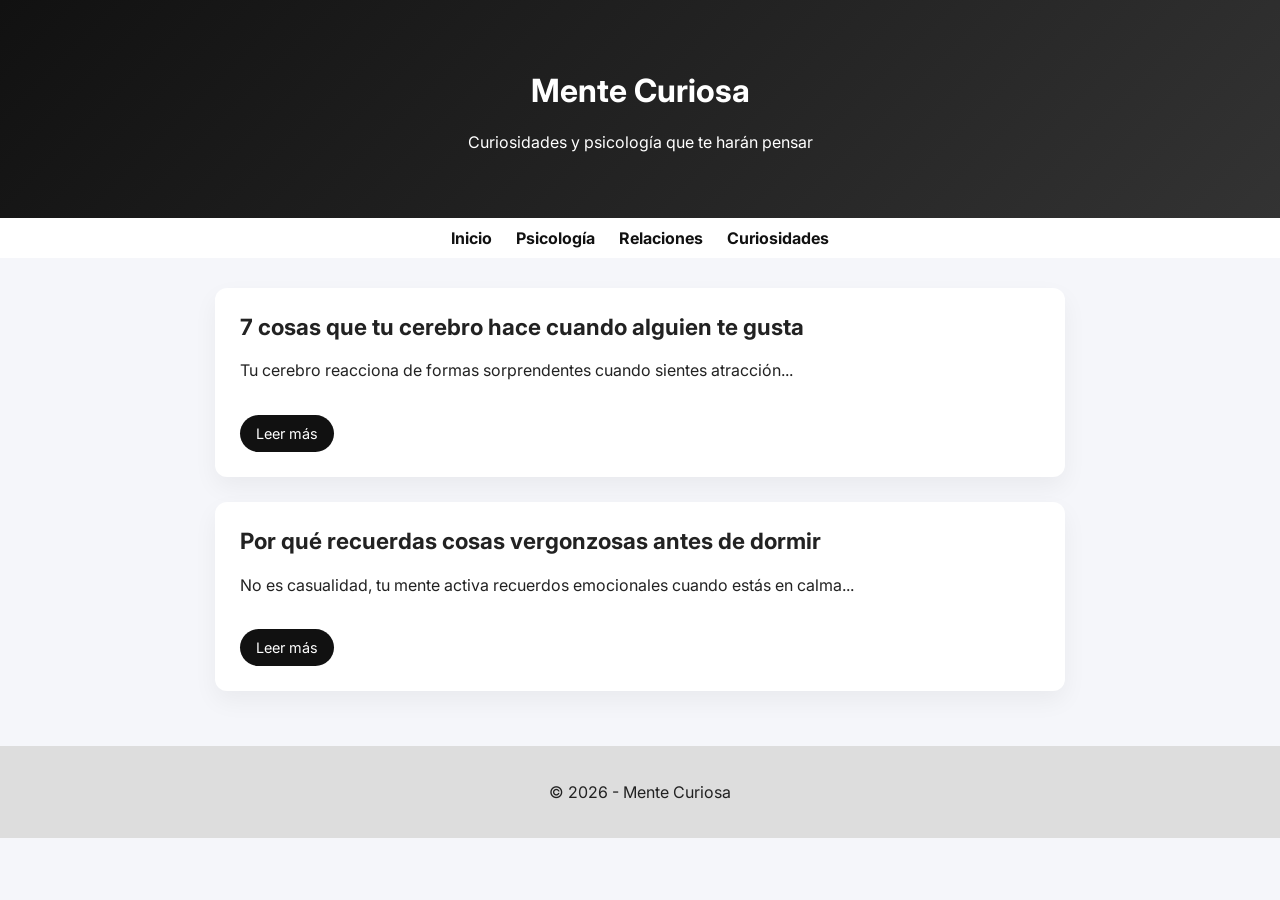
<file: index.html>
<!DOCTYPE html>
<html lang="es">
<head>
    <meta charset="UTF-8">
    <meta name="monetag" content="b5e8b721fe97436716f5f7d950def095">
    <title>Mente Curiosa</title>
    <meta name="description" content="Curiosidades, psicología y datos que no sabías">
    <meta name="viewport" content="width=device-width, initial-scale=1.0">
    <link rel="stylesheet" href="style.css">
</head>
<body>

<header>
    <h1>Mente Curiosa</h1>
    <p>Curiosidades y psicología que te harán pensar</p>
</header>

<nav>
    <a href="#">Inicio</a>
    <a href="#">Psicología</a>
    <a href="#">Relaciones</a>
    <a href="#">Curiosidades</a>
</nav>

<main>
    <article>
        <h2>7 cosas que tu cerebro hace cuando alguien te gusta</h2>
        <p>Tu cerebro reacciona de formas sorprendentes cuando sientes atracción...</p>
        <a class="leer" href="articulos/articulo1.html">Leer más</a>
    </article>

    <article>
        <h2>Por qué recuerdas cosas vergonzosas antes de dormir</h2>
        <p>No es casualidad, tu mente activa recuerdos emocionales cuando estás en calma...</p>
        <a class="leer" href="articulos/articulo2.html">Leer más</a>
    </article>
</main>

<footer>
    <p>© 2026 - Mente Curiosa</p>
</footer>

<script src="script.js"></script>
</body>

</html>
</file>
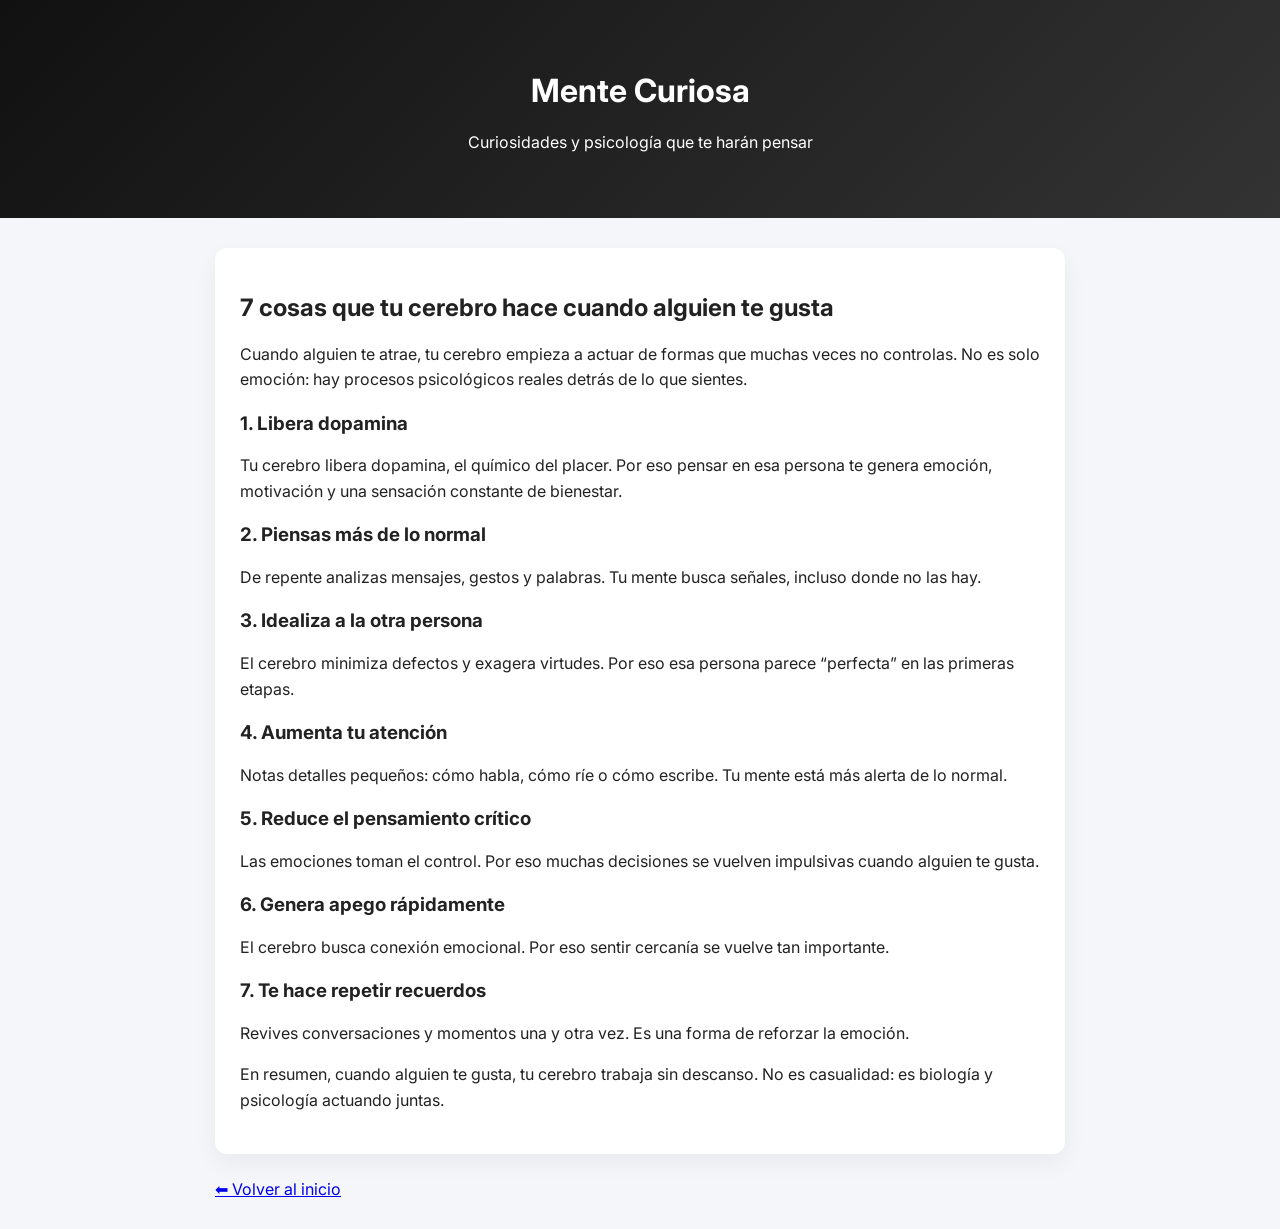
<file: articulos/articulo1.html>
<!DOCTYPE html>
<html lang="es">
<head>
    <meta charset="UTF-8">
    <meta name="monetag" content="b5e8b721fe97436716f5f7d950def095">
    <title>7 cosas que tu cerebro hace cuando alguien te gusta</title>
    <meta name="description" content="Descubre las reacciones psicológicas y mentales que ocurren cuando alguien te gusta y no siempre notas.">
    <meta name="viewport" content="width=device-width, initial-scale=1.0">
    <link rel="stylesheet" href="../style.css">
</head>
<body>

<header>
    <h1>Mente Curiosa</h1>
    <p>Curiosidades y psicología que te harán pensar</p>
</header>

<main>
    <article>
        <h1>7 cosas que tu cerebro hace cuando alguien te gusta</h1>

        <p>
            Cuando alguien te atrae, tu cerebro empieza a actuar de formas que muchas veces no controlas.
            No es solo emoción: hay procesos psicológicos reales detrás de lo que sientes.
        </p>

        <h3>1. Libera dopamina</h3>
        <p>
            Tu cerebro libera dopamina, el químico del placer. Por eso pensar en esa persona te genera
            emoción, motivación y una sensación constante de bienestar.
        </p>

        <h3>2. Piensas más de lo normal</h3>
        <p>
            De repente analizas mensajes, gestos y palabras. Tu mente busca señales, incluso donde no las hay.
        </p>

        <h3>3. Idealiza a la otra persona</h3>
        <p>
            El cerebro minimiza defectos y exagera virtudes. Por eso esa persona parece “perfecta”
            en las primeras etapas.
        </p>

        <h3>4. Aumenta tu atención</h3>
        <p>
            Notas detalles pequeños: cómo habla, cómo ríe o cómo escribe. Tu mente está más alerta de lo normal.
        </p>

        <h3>5. Reduce el pensamiento crítico</h3>
        <p>
            Las emociones toman el control. Por eso muchas decisiones se vuelven impulsivas
            cuando alguien te gusta.
        </p>

        <h3>6. Genera apego rápidamente</h3>
        <p>
            El cerebro busca conexión emocional. Por eso sentir cercanía se vuelve tan importante.
        </p>

        <h3>7. Te hace repetir recuerdos</h3>
        <p>
            Revives conversaciones y momentos una y otra vez. Es una forma de reforzar la emoción.
        </p>

        <p>
            En resumen, cuando alguien te gusta, tu cerebro trabaja sin descanso.
            No es casualidad: es biología y psicología actuando juntas.
        </p>
    </article>

    <a href="../index.html">⬅ Volver al inicio</a>
</main>

</body>

</html>
</file>
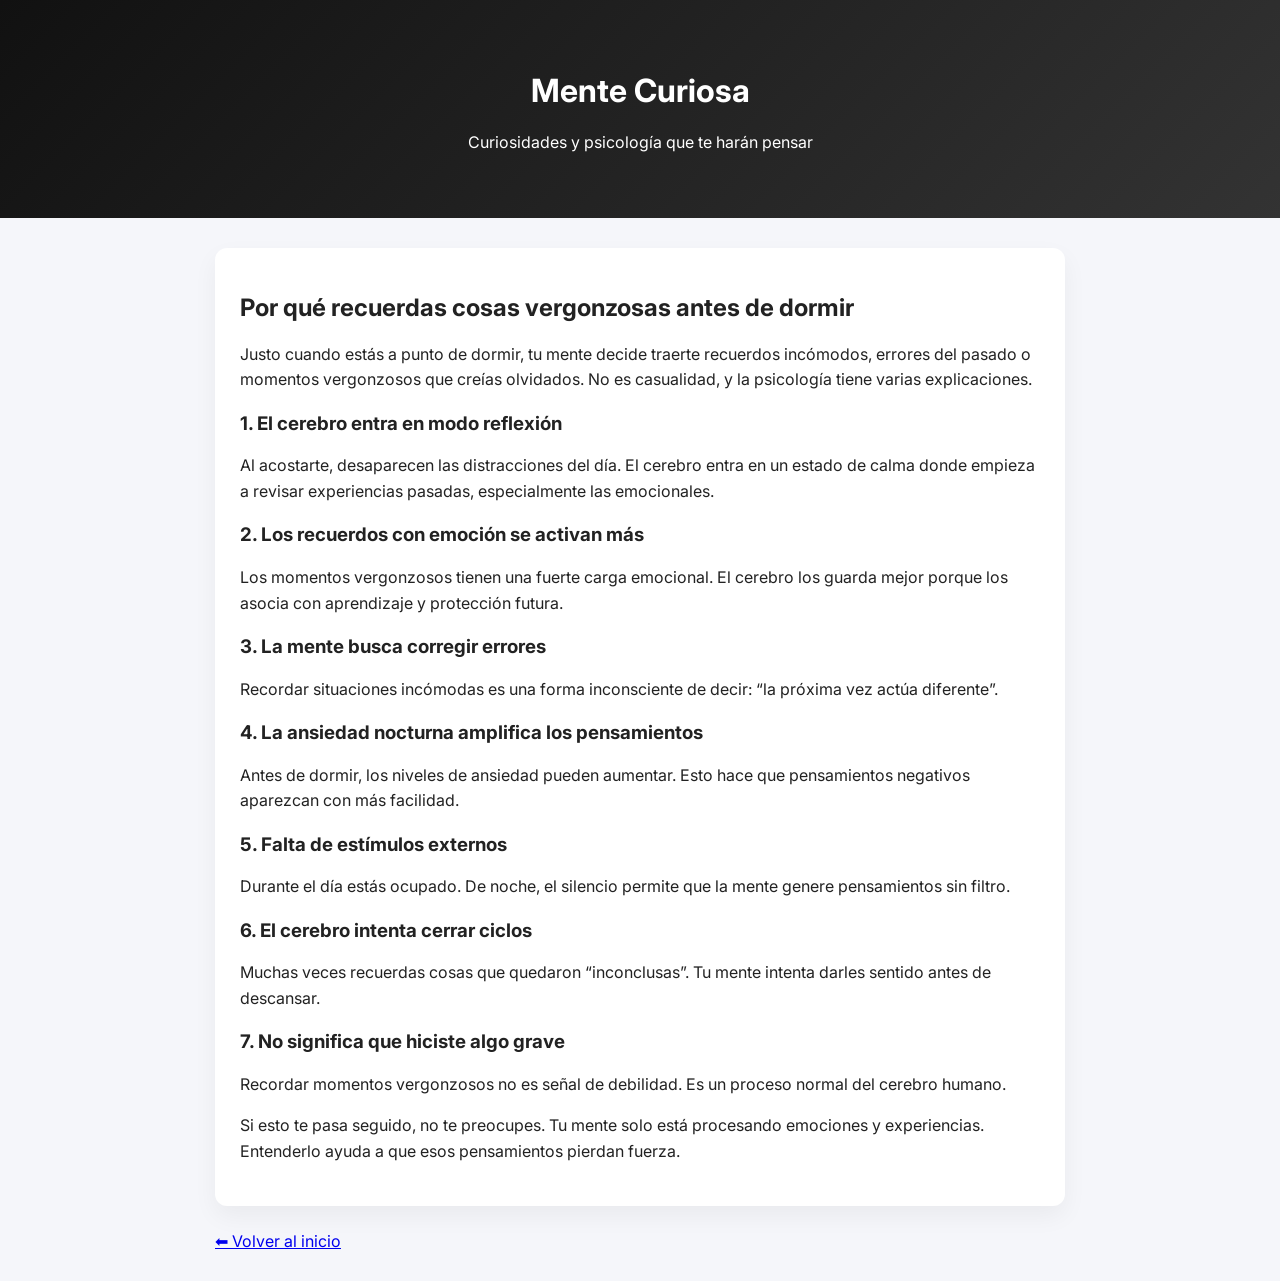
<file: articulos/articulo2.html>
<!DOCTYPE html>
<html lang="es">
<head>
    <meta charset="UTF-8">
    <meta name="monetag" content="b5e8b721fe97436716f5f7d950def095">
    <title>Por qué recuerdas cosas vergonzosas antes de dormir (según la psicología)</title>
    <meta name="description" content="La psicología explica por qué tu mente revive recuerdos incómodos justo antes de dormir y qué significa realmente.">
    <meta name="viewport" content="width=device-width, initial-scale=1.0">
    <link rel="stylesheet" href="../style.css">
</head>
<body>

<header>
    <h1>Mente Curiosa</h1>
    <p>Curiosidades y psicología que te harán pensar</p>
</header>

<main>
    <article>
        <h1>Por qué recuerdas cosas vergonzosas antes de dormir</h1>

        <p>
            Justo cuando estás a punto de dormir, tu mente decide traerte recuerdos incómodos,
            errores del pasado o momentos vergonzosos que creías olvidados.
            No es casualidad, y la psicología tiene varias explicaciones.
        </p>

        <h3>1. El cerebro entra en modo reflexión</h3>
        <p>
            Al acostarte, desaparecen las distracciones del día. El cerebro entra en un estado
            de calma donde empieza a revisar experiencias pasadas, especialmente las emocionales.
        </p>

        <h3>2. Los recuerdos con emoción se activan más</h3>
        <p>
            Los momentos vergonzosos tienen una fuerte carga emocional.
            El cerebro los guarda mejor porque los asocia con aprendizaje y protección futura.
        </p>

        <h3>3. La mente busca corregir errores</h3>
        <p>
            Recordar situaciones incómodas es una forma inconsciente de decir:
            “la próxima vez actúa diferente”.
        </p>

        <h3>4. La ansiedad nocturna amplifica los pensamientos</h3>
        <p>
            Antes de dormir, los niveles de ansiedad pueden aumentar.
            Esto hace que pensamientos negativos aparezcan con más facilidad.
        </p>

        <h3>5. Falta de estímulos externos</h3>
        <p>
            Durante el día estás ocupado. De noche, el silencio permite que la mente
            genere pensamientos sin filtro.
        </p>

        <h3>6. El cerebro intenta cerrar ciclos</h3>
        <p>
            Muchas veces recuerdas cosas que quedaron “inconclusas”.
            Tu mente intenta darles sentido antes de descansar.
        </p>

        <h3>7. No significa que hiciste algo grave</h3>
        <p>
            Recordar momentos vergonzosos no es señal de debilidad.
            Es un proceso normal del cerebro humano.
        </p>

        <p>
            Si esto te pasa seguido, no te preocupes.
            Tu mente solo está procesando emociones y experiencias.
            Entenderlo ayuda a que esos pensamientos pierdan fuerza.
        </p>
    </article>

    <a href="../index.html">⬅ Volver al inicio</a>
</main>

</body>

</html>
</file>
<file: style.css>
@import url('https://fonts.googleapis.com/css2?family=Inter:wght@300;400;600;700&display=swap');

body {
    font-family: 'Inter', sans-serif;
    margin: 0;
    background: #f5f6fa;
    color: #222;
}

header {
    background: linear-gradient(135deg, #111, #333);
    color: white;
    text-align: center;
    padding: 50px 15px;
}

nav {
    background: #fff;
    text-align: center;
    padding: 10px;
}

nav a {
    margin: 0 10px;
    text-decoration: none;
    font-weight: bold;
    color: #111;
}

main {
    max-width: 800px;
    margin: auto;
    padding: 20px;
}

article {
    background: white;
    margin-bottom: 20px;
    padding: 20px;
    border-radius: 6px;
}

.leer {
    display: inline-block;
    margin-top: 15px;
    padding: 10px 16px;
    background: #111;
    color: white;
    text-decoration: none;
    border-radius: 999px;
    font-size: 0.9rem;
    transition: all 0.3s ease;
}

.leer:hover {
    background: #000;
    transform: scale(1.05);
}

footer {
    text-align: center;
    padding: 20px;
    background: #ddd;
}


article {
    background: white;
    margin-bottom: 25px;
    padding: 25px;
    border-radius: 12px;
    box-shadow: 0 10px 25px rgba(0,0,0,0.05);
}

article h2 {
    margin-top: 0;
    font-size: 1.4rem;
}

article p {
    line-height: 1.6;
}

main {
    max-width: 850px;
    margin: auto;
    padding: 30px 20px;
}
</file>
